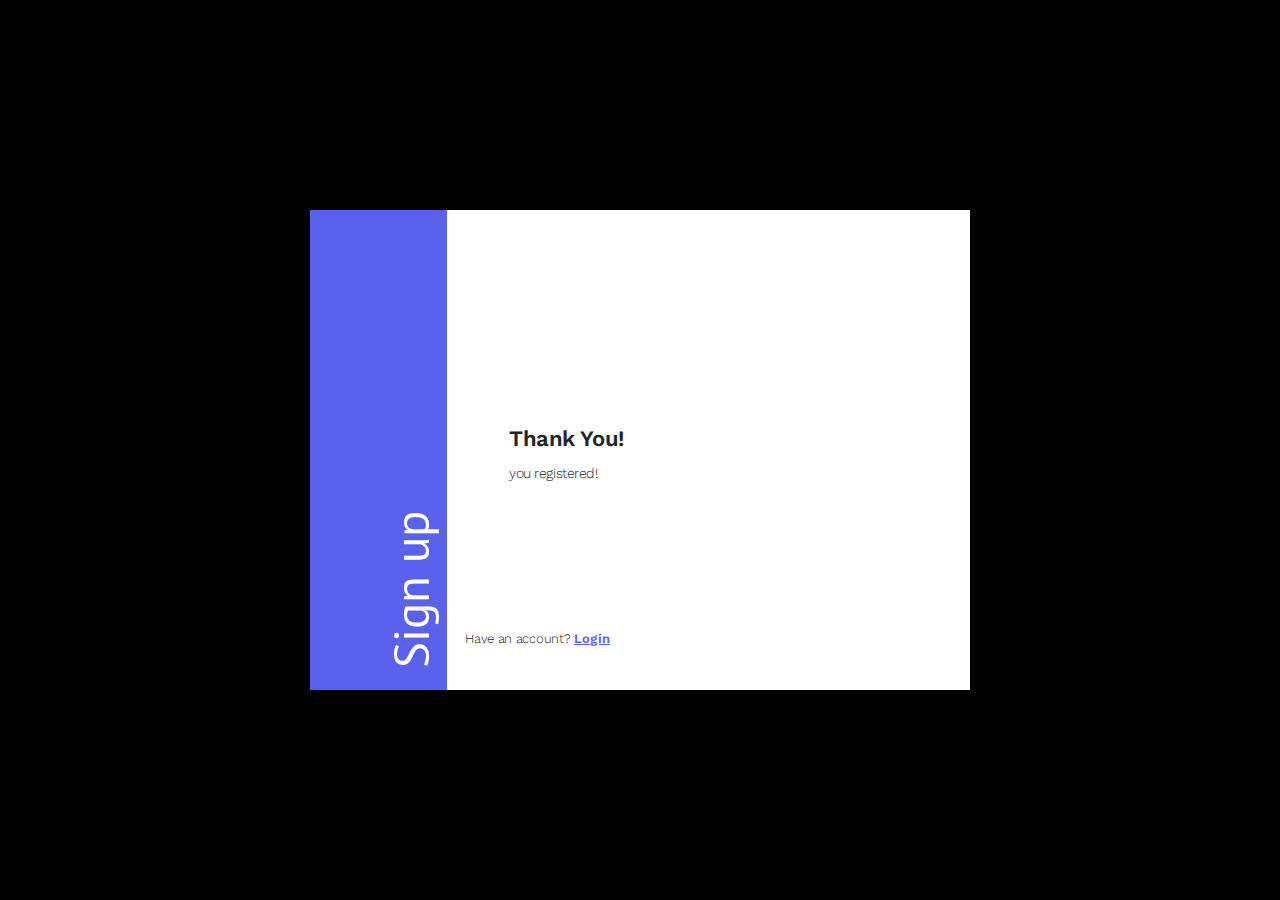
<file: html/confirm.html>
<!DOCTYPE html>
<html lang="en">
<head>
    <meta charset="UTF-8">
    <meta http-equiv="X-RU-Compatible" content="ie=edge">
    <meta name="viewport" content="width=device-width, initial-scale=1">
    <title>Doc</title>

    <link rel="stylesheet" href="https://stackpath.bootstrapcdn.com/bootstrap/4.4.1/css/bootstrap.min.css" integrity="sha384-Vkoo8x4CGsO3+Hhxv8T/Q5PaXtkKtu6ug5TOeNV6gBiFeWPGFN9MuhOf23Q9Ifjh" crossorigin="anonymous">
    <link href="https://fonts.googleapis.com/css?family=PT+Sans&display=swap" rel="stylesheet">
    <link href="https://fonts.googleapis.com/css?family=Work+Sans&display=swap" rel="stylesheet">
    <link href="../style/style_confirm.css" rel="stylesheet" type="text/css">
    <link href="../style/@media_confirm/media_confirm.css" rel="stylesheet" type="text/css">

</head>
<body>

<div class="container window p-0">
    <div class=" window_content container-fluid  p-0">

        <!--Левый сайбар-->
        <div class="container left d-flex justify-content-end">
            <span class="left_text">Sign up</span>
        </div>

        <!--Правый сайбар-->
        <div class=" container-fluid right">
            <div class=" content_right">
                <div class="right_text">
                    <div>
                        <div class="p" > <span class="p3">Thank You!</span></div>
                        <div class="p4">you registered!</div>
                    </div>
                </div>

        <!--Вход в аккаунт-->
                <div class="container-fluid d-flex log_div justify-content-between">
                        <span class="log">Have an account? <a href="#" class="log_a">Login</a></span>
                </div>

            </div>
        </div>
    </div>
</div>

</body>
</html>
</file>
<file: style/style_confirm.css>
body{
    background: black;
}

.window{
    /*display: flex;*/
    max-width: 660px;
    background: white;
    position: absolute;
    left: 50%;
    top: 50%;
    transform: translate(-50%, -50%);
}

.window_content{
    display: flex;
    width: auto;
}

.right_text{
    padding-left: 62px;
}

.right{
    height: 480px;
}

.content_right{
    margin-top:216px;
}

.p3{
    font-family: 'Work Sans', sans-serif;
    font-weight: 600;
    font-size: 22px;
    line-height: 26px;
    letter-spacing: -0.46px;
}

.p4{
    margin-top: 12px;
    font-family: 'Work Sans', sans-serif;
    font-style: normal;
    font-weight: 300;
    font-size: 14px;
    line-height: 16px;
    letter-spacing: -0.46px;
}

/*left saidbar*/
.left{
    max-width: 137.2px;
    /*height: 480px;*/
    background-color: #5A61ED;
    position: relative;
    margin: 0;
}

/*left saidba text*/
.left_text{
    font-family: 'PT Sans', sans-serif;
    font-style: normal;
    font-weight: normal;
    font-size: 49px;
    line-height: 20px;
    color: white;
    /*border: 1px solid red;*/
    margin-bottom: 22px;
    margin-right: 11px;
    -webkit-writing-mode: vertical-rl;
    writing-mode: vertical-rl;
    -moz-writing-mode: vertical-rl;
    width: auto;
    height: auto;
    transform: scale(-1, -1);
}

/*right saidbar*/
.right{
    position: relative;
    padding: 0;
    margin: 0;
    max-width: 522px;
    -webkit-appearance: none;
    -moz-appearance: none;
    appearance: none;
}

/*div text(login)*/
.log_div{
    /*border: 1px solid black;*/
    margin-bottom: 30px;
    margin-top: 100px;
}

.log{
    font-family: 'Work Sans', sans-serif;
    font-style: normal;
    font-weight: 300;
    font-size: 13px;
    line-height: 15px;
    letter-spacing: -0.50px;
}

.log_a{
    text-decoration: underline;
    font-weight: 600;
    letter-spacing: 0.20px;
    color: #5A61ED;
}

.log_div{
    margin-top: 150px;
    padding-left: 18px;
}

.log{
    font-family: 'Work Sans', sans-serif;
    font-style: normal;
    font-weight: 300;
    font-size: 13px;
    line-height: 15px;
    letter-spacing: -0.30px;
}
</file>
<file: style/@media_confirm/media_confirm.css>
@media only screen and (max-device-width : 768px) {

    .right {
        height: auto;
    }

    .window_content {
        display: block;
    }

    .left_text {
        margin: auto;
        -webkit-writing-mode: rl-tb;
        writing-mode: rl-tb;
        -moz-writing-mode: rl-tb;;
        width: auto;
        transform: scale(1, 1);
    }

    .left {
        max-width: 100%;
        height: 50px;
    }

    .right {
        max-width: 100%;
    }

    .left_text {
        margin: auto;
        -webkit-writing-mode: rl-tb;
        writing-mode: rl-tb;
        -moz-writing-mode: rl-tb;;
        width: auto;
        transform: scale(1, 1);
    }

    .left {
        max-width: 100%;
        height: 50px;
    }

    .right {
        max-width: 100%;
    }
}

@media only screen and (max-device-height : 493px) {
    .right {
        height: auto;
    }

    .window_content {
        display: block;
    }

    .left_text {
        margin: auto;
        -webkit-writing-mode: rl-tb;
        writing-mode: rl-tb;
        -moz-writing-mode: rl-tb;;
        width: auto;
        transform: scale(1, 1);
    }

    .left {
        max-width: 100%;
        height: 50px;
    }

    .right {
        max-width: 100%;
    }

    .left_text {
        margin: auto;
        -webkit-writing-mode: rl-tb;
        writing-mode: rl-tb;
        -moz-writing-mode: rl-tb;;
        width: auto;
        transform: scale(1, 1);
    }

    .left {
        max-width: 100%;
        height: 50px;
    }

    .right {
        max-width: 100%;
    }

    .content_right {
        margin-top: 150px;
    }

    .log_div {
        margin-top: 100px;
    }
}

@media only screen and (max-device-height : 412px) {
    .content_right{
        margin-top:100px;
    }

    .content_right{
        margin-top:50px;
    }

    .log_div{
        margin-top: 70px;
        padding-left: 18px;
    }
}
</file>
